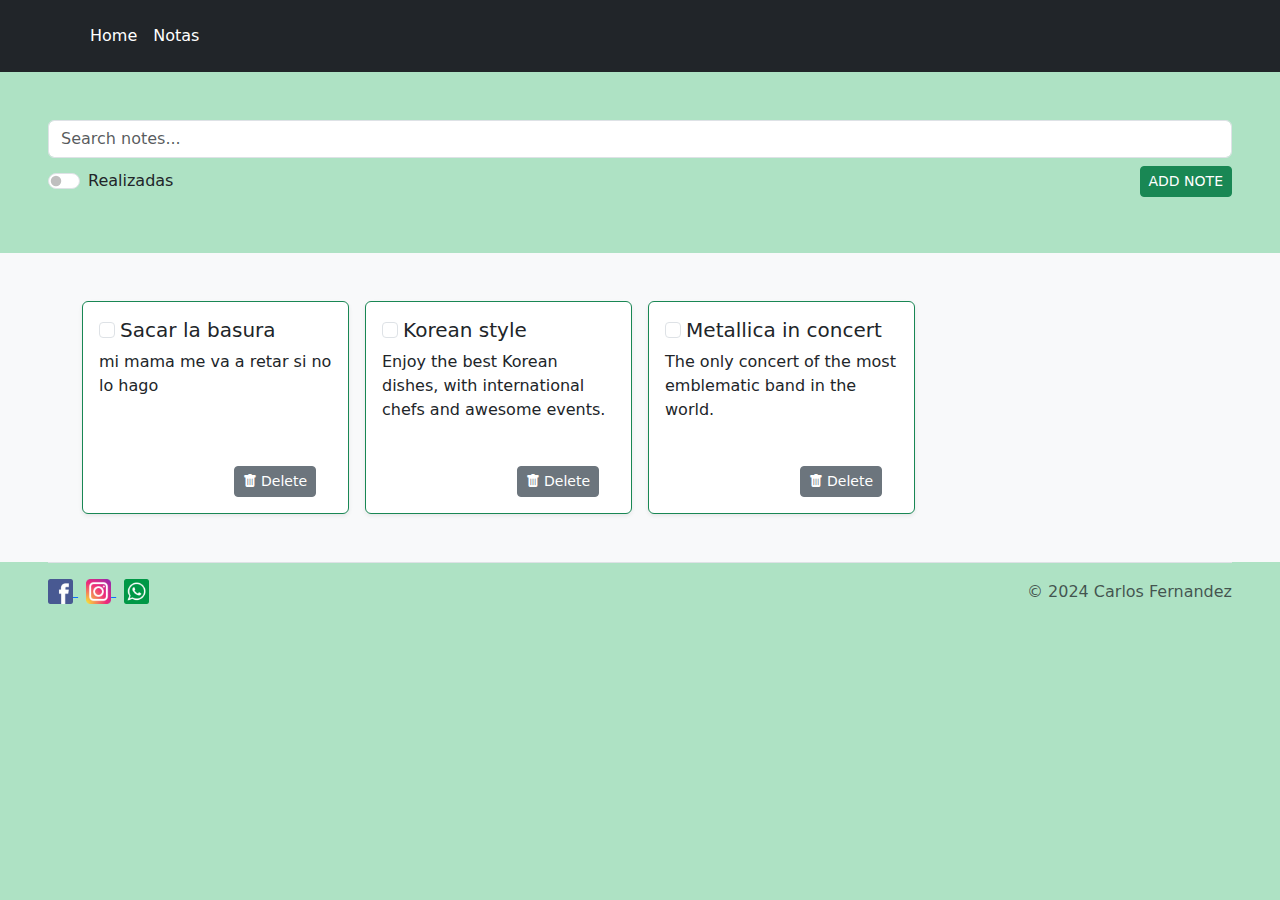
<file: ejerciciosDOM/notas.html>
<!DOCTYPE html>
<html lang="en">

<head>
    <meta charset="UTF-8">
    <meta name="viewport" content="width=device-width, initial-scale=1.0">
    <title>Notes App</title>
    <link rel="shortcut icon" href="/ejerciciosDOM/image/favicon.png" type="image/x-icon">
    <link href="https://cdn.jsdelivr.net/npm/bootstrap@5.3.3/dist/css/bootstrap.min.css" rel="stylesheet"
        integrity="sha384-QWTKZyjpPEjISv5WaRU9OFeRpok6YctnYmDr5pNlyT2bRjXh0JMhjY6hW+ALEwIH" crossorigin="anonymous">
    <link rel="stylesheet" href="https://cdn.jsdelivr.net/npm/bootstrap-icons@1.11.3/font/bootstrap-icons.min.css">

    <link rel="stylesheet" href="/ejerciciosDOM/css/style.css">
</head>

<body>
    <header class="p-3 text-bg-dark">
        <div class="container">
            <div class="d-flex flex-wrap align-items-center justify-content-center justify-content-lg-start">
                <ul class="nav col-12 col-lg-auto me-lg-auto mb-2 justify-content-center mb-md-0">
                    <li><a href="/ejerciciosDOM/index.html" class="nav-link px-2 text-white">Home</a></li>
                    <li><a href="#" class="nav-link px-2 text-white">Notas</a></li>
                </ul>
            </div>
        </div>
    </header>

    <main>
        <div class="d-flex align-items-center justify-content-center">
            <form class="w-100 my-5 px-5" role="search">
                <input type="search" class="form-control " placeholder="Search notes..." aria-label="Search" id="search">
                <div class="d-flex justify-content-between my-2 align-items-center">

                    <div class="form-check form-switch" id="form">
                        <input class="form-check-input " type="checkbox" role="switch" id="flexSwitchCheckChecked">
                        <label class="form-check-label" for="flexSwitchCheckChecked">Realizadas</label>
                    </div>
                    <a href="/details.html" class="btn btn-sm btn-success " data-bs-toggle="modal"
                        data-bs-target="#modalAddNote">ADD NOTE</a>
                </div>
            </form>

            <div class="modal" tabindex="-1" id="modalAddNote">
                <div class="modal-dialog">
                    <div class="modal-content">
                        <div class="modal-header">
                            <h5 class="modal-title">Add note</h5>
                            <button type="button" class="btn-close" data-bs-dismiss="modal" aria-label="Close"></button>
                        </div>
                        <div class="modal-body">
                            <input type="text" class="form-control" id="titleAddNote" placeholder="Add title..."
                                value="">
                            <textarea class="form-control my-3" id="descriptionAddNote" placeholder="Add description..."
                                rows="5"></textarea>
                        </div>
                        <div class="modal-footer">
                            <button type="button" class="btn btn-secondary" onclick="limpiarElemento()">Clear</button>
                            <button type="button" id="BtnSave" class="btn btn-success" onclick="revisar()">Save
                                changes</button>

                        </div>
                    </div>
                </div>

            </div>


        </div>
        <div class="album py-5 bg-body-tertiary">
            <div class="container">
                <div class="cardPadre row row-cols-1 row-cols-sm-2 row-cols-md-3 row-cols-lg-4 g-3">



                </div>
            </div>
        </div>
    </main>
    <footer class="py-3 mx-5 border-top">
        <div class="d-flex align-items-center justify-content-between ">
            <div class="fooImg">
                <a href="https://www.facebook.com/" class="me-2 ">
                    <img src="/ejerciciosDOM/image/facebook.png" alt="facebook">
                </a>
                <a href="https://www.instagram.com/" class="me-2">
                    <img src="/ejerciciosDOM/image/instagram.png" alt="instagram">
                </a>
                <a href="https://wa.me/11455555555?text=Hola" class="me-2">
                    <img src="/ejerciciosDOM/image/whatsapp.png" alt="facebook">
                </a>
            </div>
            <div>
                <span class="mb-3 mb-md-0 text-muted">© 2024 Carlos Fernandez</span>
            </div>
        </div>
    </footer>
    <script src="https://cdn.jsdelivr.net/npm/bootstrap@5.3.3/dist/js/bootstrap.bundle.min.js"
        integrity="sha384-YvpcrYf0tY3lHB60NNkmXc5s9fDVZLESaAA55NDzOxhy9GkcIdslK1eN7N6jIeHz"
        crossorigin="anonymous"></script>
    <script src="/ejerciciosDOM/js/notas.js"></script>
</body>

</html>
</file>
<file: ejerciciosDOM/css/style.css>
.none{
    text-decoration: none;
}
.h{
    height: 100px;
}
.logo{
    width: 200px;
}
.naviga{
    color: #6F6BBC;
}

.activer{
    background-color: white;
    font-weight: bold;
    font-size: 16px;
}


.navi li:hover{
    color: #6F6BBC;
    background-color: white;
    font-weight: bold;
    font-size: 16px;
}

.navi{
    color: #6F6BBC;
}

.carousel-item img{
    max-height: 25vw;
    
}


body {
    background-color: #aee2c4ff;
}
.fooImg img {
    width: 25px;
    height: 25px;

}
.form-switch-color important{
    color: green;
}
</file>
